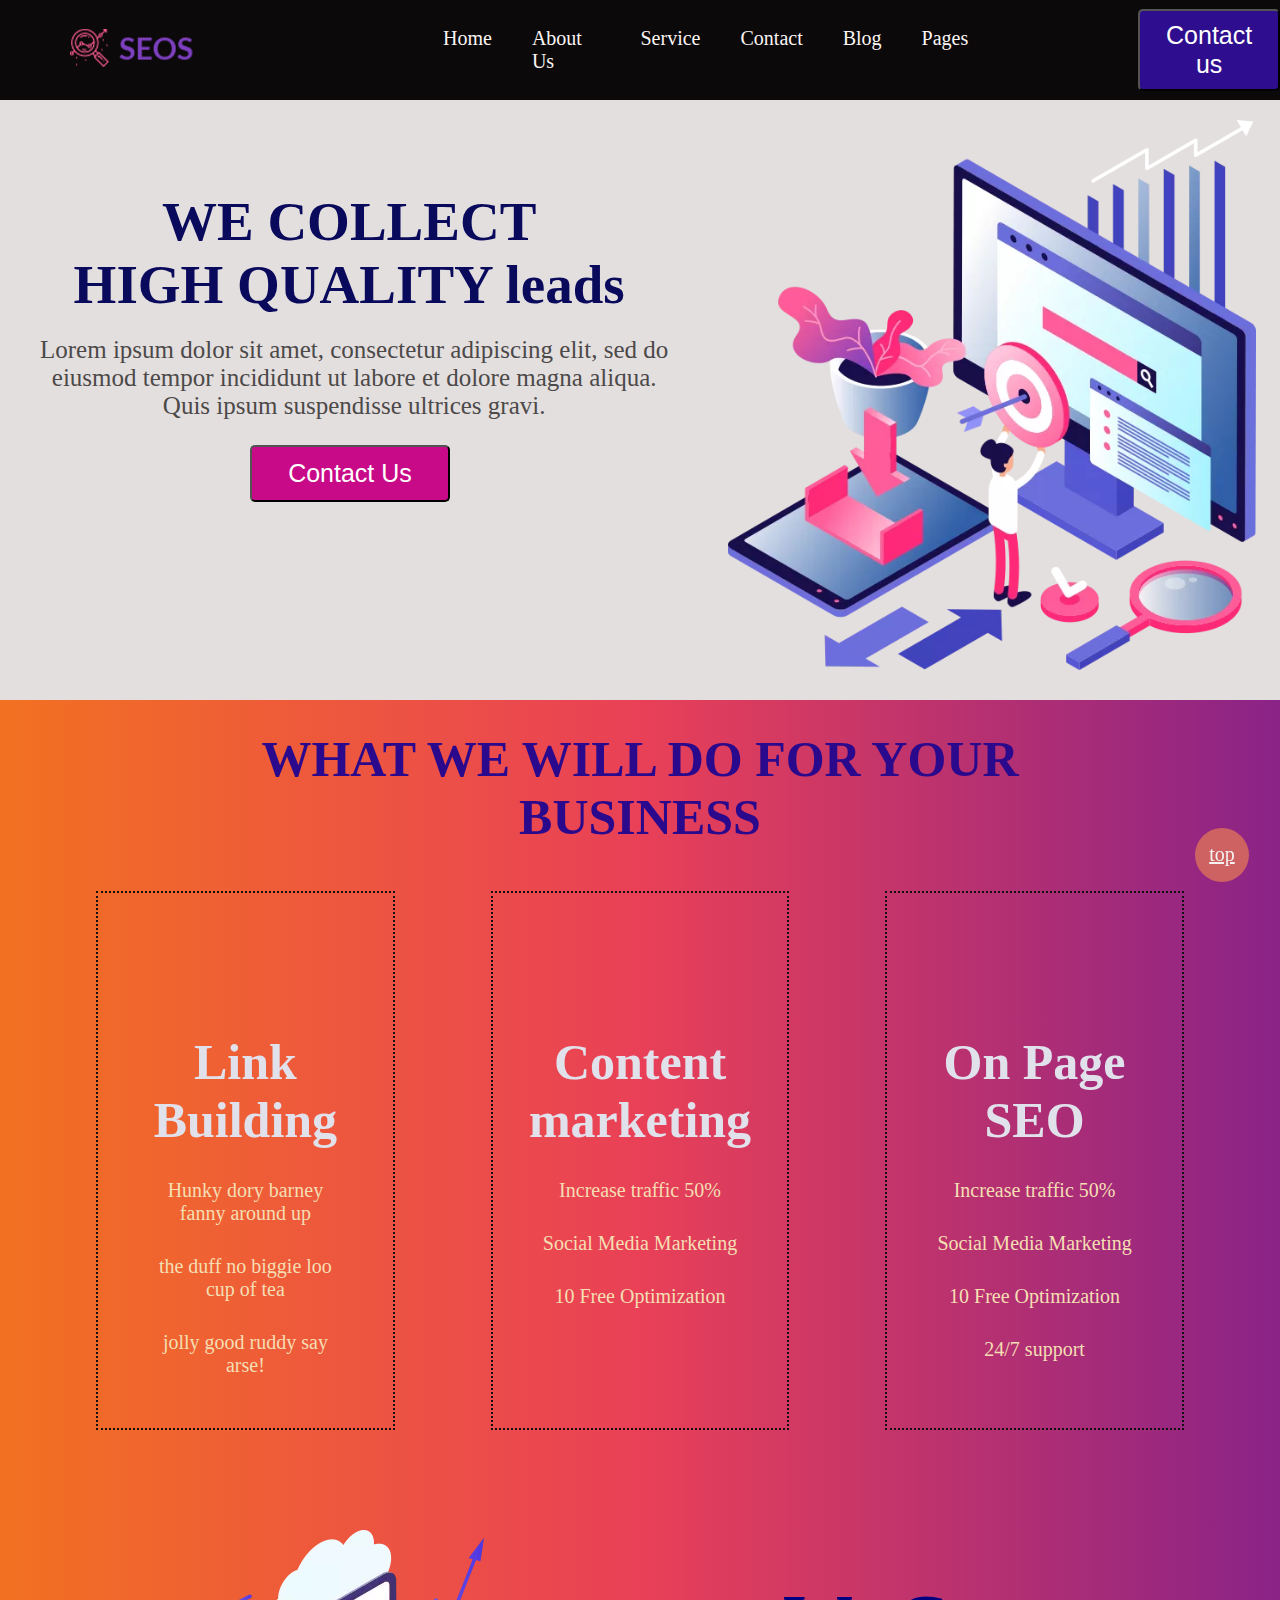
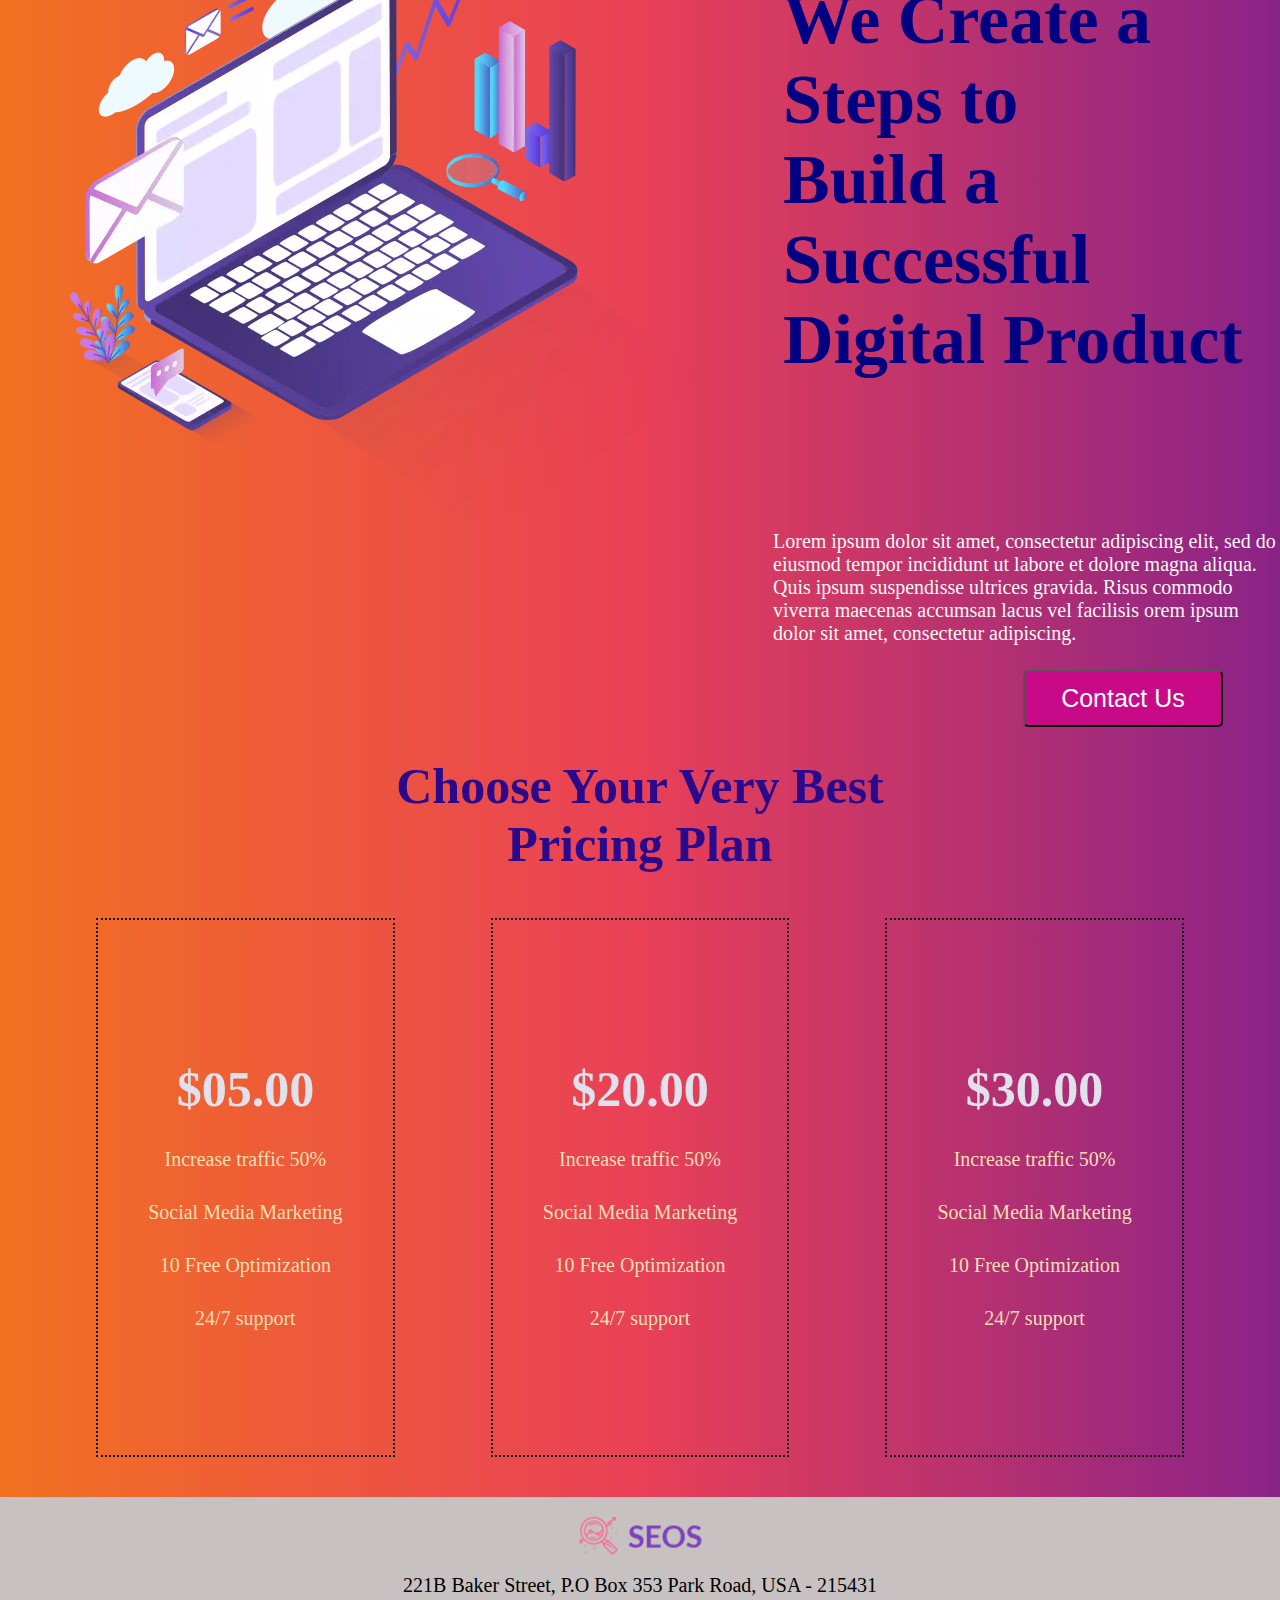
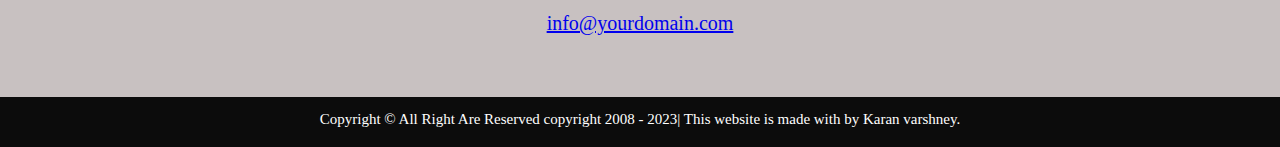
<file: index.html>
<!DOCTYPE html>
<html lang="en">
<head>
    <meta charset="UTF-8">
    <meta http-equiv="X-UA-Compatible" content="IE=edge">
    <meta name="viewport" content="width=device-width, initial-scale=1.0">
    <title>Digital Marketing</title>
    <link rel="shortcut icon" href="logo.png.webp" type="image/x-icon">
    <link rel="stylesheet" href="style.css">
    <link rel="stylesheet" href="https://cdnjs.cloudflare.com/ajax/libs/font-awesome/6.4.0/css/all.min.css" integrity="sha512-iecdLmaskl7CVkqkXNQ/ZH/XLlvWZOJyj7Yy7tcenmpD1ypASozpmT/E0iPtmFIB46ZmdtAc9eNBvH0H/ZpiBw==" crossorigin="anonymous" referrerpolicy="no-referrer" />
</head>
<body class="first-page">
    <header>
        <div class="navbar">
        <div class="logo"><a href="#"><img src="logo.png.webp" alt="logo"></a></div>
        <div class="menu">
            <ul type="none"  class="menu1">
                <li><a href="">Home</a></li>
                <li><a href="">About Us</a></li>
                <li><a href="">Service</a></li>
                <li><a href="contact us.html" target="new">Contact</a></li>
                <li><a href="">Blog</a></li>
                <li><a href="">Pages</a></li>
            </ul>
            <button class="btn">Contact us</button>
        </div>
    </header>
    <section>
        <div><H1>WE COLLECT <br>
            HIGH QUALITY leads</H1>
        <p>Lorem ipsum dolor sit amet, consectetur adipiscing elit, sed do<br> eiusmod tempor incididunt ut labore et dolore magna aliqua. <br>Quis ipsum suspendisse ultrices gravi.</p><button class="btn1">Contact Us</button></div>
        <div class="image">
            <img src="hero_right.png.webp" >
        </div>
    </section>
    <h1 CLASS="heading1">WHAT WE WILL DO FOR YOUR <BR>BUSINESS</h1>
<div class="panel1">
    <div class="shop-section ">
        <div class="box">
            <div class="box-content"> 
                <i class="fa-solid fa-list-check fa-2xl" style="color:#0f0e0f;"></i>
                <p class="paisa">Link Building</p>
                <p class="card" >Hunky dory barney fanny around up</p>
                <p class="card">the duff no biggie loo cup of tea</p>
                <p class="card">jolly good ruddy say arse!</p>
                <i class="fa-solid fa-arrow-right fa-2xs arrow" style="color: #c426e4;"></i>
            </div>
        </div>
        <div class="box">
            <div class="box-content"> 
                <i class="fa-solid fa-award fa-2xl" style="color:#0f0e0f;"></i>
                <p class="paisa">Content marketing</p>
                <p class="card">Increase traffic 50%</p>
                <p class="card" >Social Media Marketing</p>
                <p class="card">10 Free Optimization</p>
                <i class="fa-solid fa-arrow-right fa-2xs arrow" style="color: #c426e4;"></i>
            </div>
        </div>
        <div class="box">
            <div class="box-content"> 
                <i class="fa-solid fa-rocket fa-2xl" style="color: #0f0e0f;"></i>
                <p class="paisa">On Page SEO</p>
                <p class="card">Increase traffic 50%</p>
                <p class="card" >Social Media Marketing</p>
                <p class="card">10 Free Optimization</p>
                <p class="card">24/7 support</p>
                <i class="fa-solid fa-arrow-right fa-2xs arrow" style="color: #c426e4;"></i>
            </div>
        </div>
    </div>
    <div class="panel2">
        <div class="image2">
            <img src="we-create.png.webp" >
        </div>
        <div><H1>We Create a Steps to<br> Build a Successful <br>Digital Product </H1>
        <p>Lorem ipsum dolor sit amet, consectetur adipiscing elit, sed do eiusmod tempor incididunt ut labore et dolore magna aliqua. Quis ipsum suspendisse ultrices gravida. Risus commodo viverra maecenas accumsan lacus vel facilisis orem ipsum dolor sit amet, consectetur adipiscing.</p><button class="btn1">Contact Us</button></div>
    </div>
<div class="panel3">
    <h1 CLASS="heading1">Choose Your Very Best<br> Pricing Plan</h1>
</div>
        <div class="shop-section ">
            <div class="box">
                <div class="box-content"> 
                    <i class="fa-solid fa-arrow-up-right-dots fa-2xl " style="color: #0a2d7c;"></i>
                    <p class="paisa">$05.00</p>
                    <p class="card">Increase traffic 50%
                    <p class="card" >Social Media Marketing</p>
                    <p class="card">10 Free Optimization</p>
                    <p class="card">24/7 support</p>
                </div>
            </div>
            <div class="box">
                <div class="box-content"> 
                    <i class="fa-solid fa-award fa-2xl" style="color:  #0a2d7c;"></i>
                    <p class="paisa">$20.00</p>
                    <p class="card">Increase traffic 50%
                    <p class="card" >Social Media Marketing</p>
                    <p class="card">10 Free Optimization</p>
                    <p class="card">24/7 support</p>
                </div>
            </div>
            <div class="box">
                <div class="box-content"> 
                    <i class="fa-solid fa-rocket fa-2xl" style="color:  #0a2d7c;"></i>
                    <p class="paisa">$30.00</p>
                    <p class="card">Increase traffic 50%
                    <p class="card" >Social Media Marketing</p>
                    <p class="card">10 Free Optimization</p>
                    <p class="card">24/7 support</p>
                </div>
            </div>
        </div>
</div>
<a id="scrollUp" href="#top" style="position: fixed; z-index: 2147483647;">top</a>
<div class="panel5">
<div><a href="#"><img src="logo.png.webp"></a></div>
<p>221B Baker Street, P.O Box 353 Park
    Road, USA - 215431</p>
    <p><a href="#">info@yourdomain.com</p></a>
    <div class="icon">
    <a href="#"><i class="fa-brands fa-facebook fa-2xl" style="color: #1859c9;"></i></a>
    <a href="#"><i class="fa-brands fa-linkedin fa-2xl" style="color: #2766d3;"></i></a>
    <a href="#"><i class="fa-brands fa-square-whatsapp fa-2xl" style="color: #15c132;"></i></a>
    <a href="#"><i class="fa-brands fa-twitter fa-2xl" style="color: #336bcc;"></i></a>
    <a href="#"><i class="fa-brands fa-square-instagram fa-2xl" style="color: #a30f5e;"></i></div></a>
</div>
<footer>
    <P>
        Copyright &copy All Right Are Reserved copyright 2008 - 2023| This website is made with by Karan varshney.
    </P>
</footer>
</body>
</html>
</file>
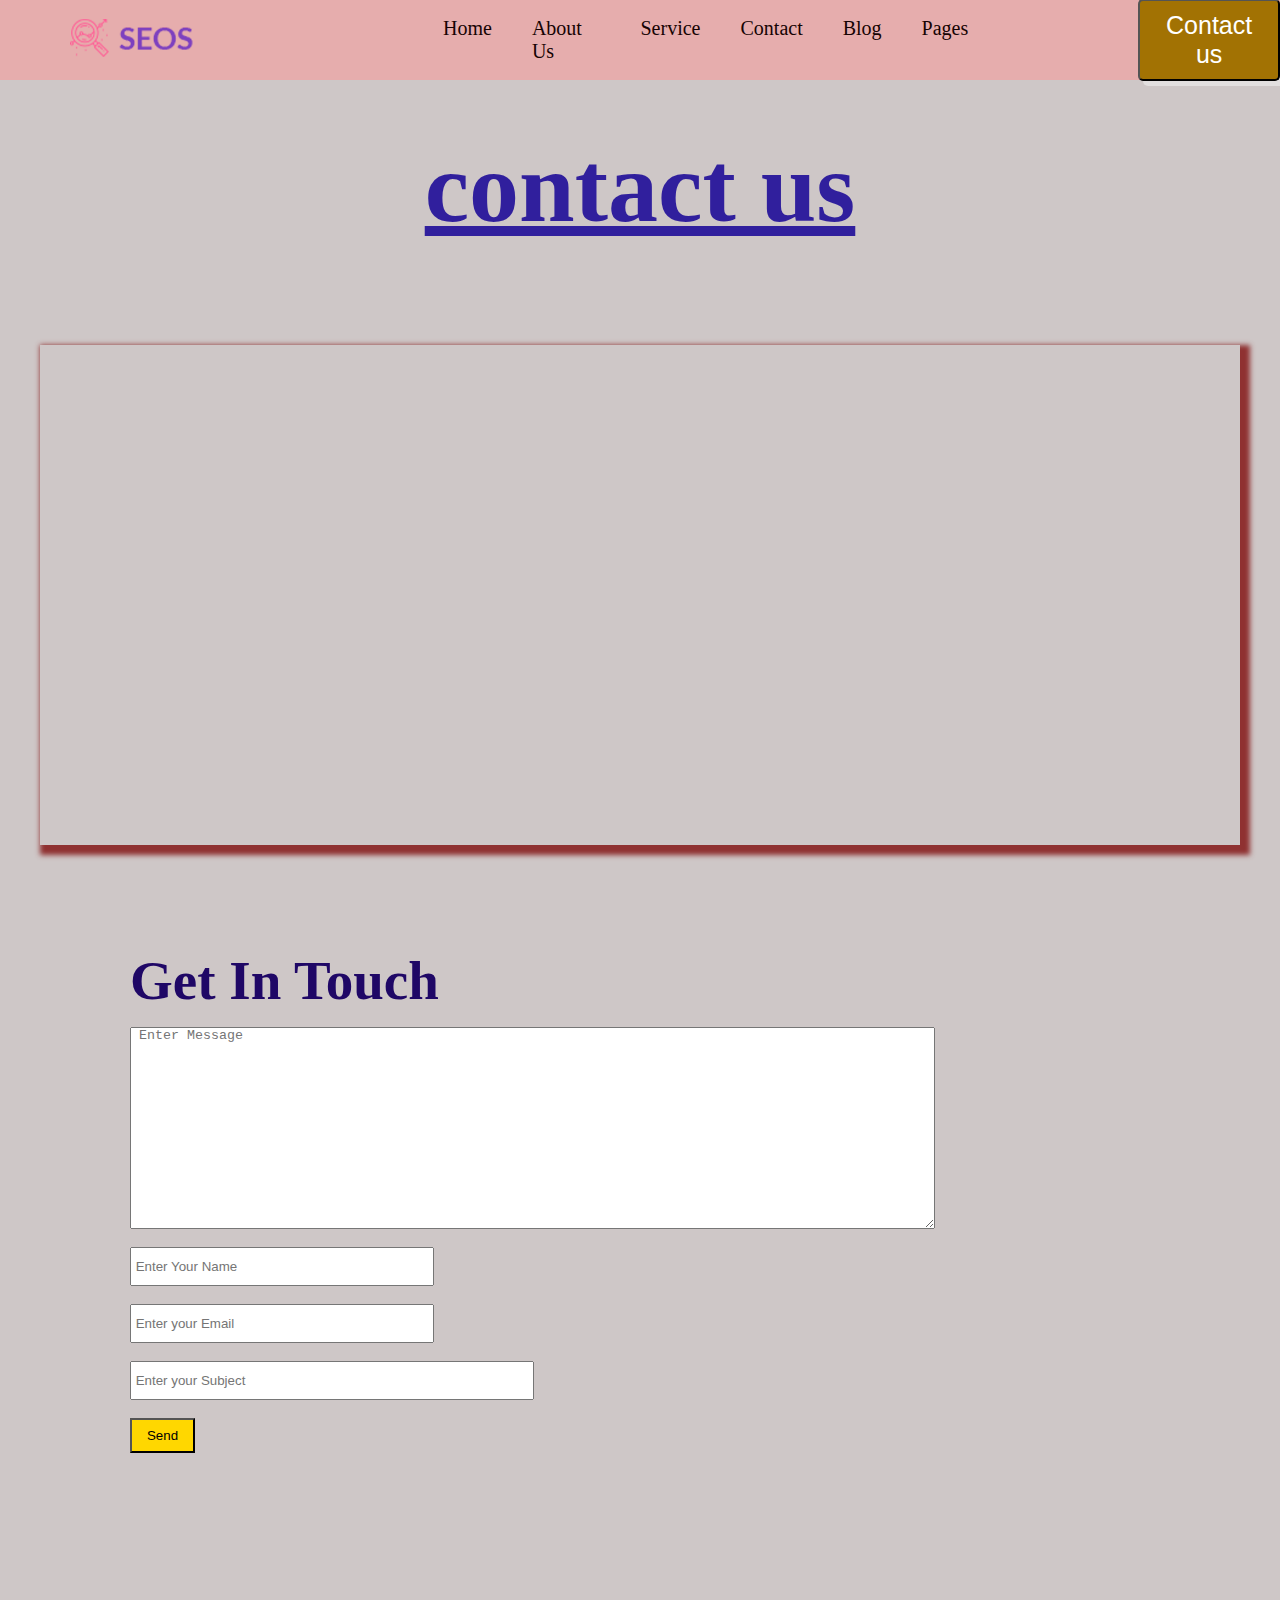
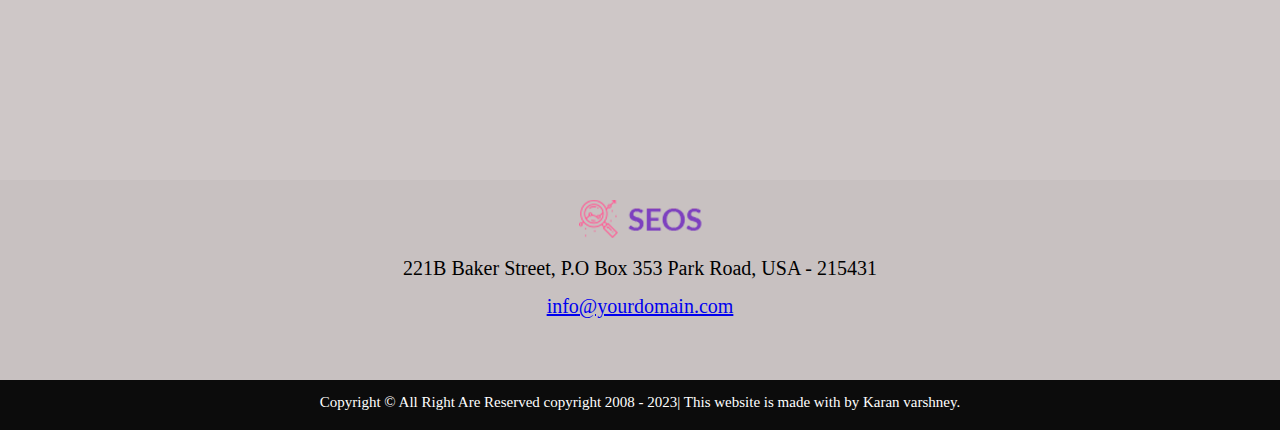
<file: contact us.html>
<!DOCTYPE html>
<html lang="en">
<head>
    <meta charset="UTF-8">
    <meta http-equiv="X-UA-Compatible" content="IE=edge">
    <meta name="viewport" content="width=device-width, initial-scale=1.0">
    <title>Contact Us</title>
    <link rel="stylesheet" href="style.css">
    <link rel="stylesheet" href="https://cdnjs.cloudflare.com/ajax/libs/font-awesome/6.4.0/css/all.min.css" integrity="sha512-iecdLmaskl7CVkqkXNQ/ZH/XLlvWZOJyj7Yy7tcenmpD1ypASozpmT/E0iPtmFIB46ZmdtAc9eNBvH0H/ZpiBw==" crossorigin="anonymous" referrerpolicy="no-referrer" />
</head>
<body class="second-page">
    <header>
        <div class="navbar2">
        <div class="logo2"><a href="#"><img src="logo.png.webp" alt="logo"></a></div>
        <div class="c-menu">
            <ul type="none"  class="c-menu1">
                <li><a href="">Home</a></li>
                <li><a href="">About Us</a></li>
                <li><a href="">Service</a></li>
                <li><a href="contact us.html" target="new">Contact</a></li>
                <li><a href="">Blog</a></li>
                <li><a href="">Pages</a></li>
            </ul>
            <button class="c-btn">Contact us</button>
        </div>
    </header>
    <div class="c-container">
        <h1>contact us</h1> 
        <div class="map">
            <iframe src="https://www.google.com/maps/embed?pb=!1m18!1m12!1m3!1d220.41767685987776!2d78.08649200995623!3d27.88101178837384!2m3!1f0!2f0!3f0!3m2!1i1024!2i768!4f13.1!3m3!1m2!1s0x3974a498c0d1c69d%3A0xd8d9b419187bd9ae!2sLaxmi%20Product!5e0!3m2!1sen!2sin!4v1690366626369!5m2!1sen!2sin" width="1200" height="500" style="border:0;" allowfullscreen="" loading="lazy" referrerpolicy="no-referrer-when-downgrade"></iframe>
        </div>
        <form>
            <p>Get In Touch</p>
            <textarea placeholder=" Enter Message" style=" width: 803px; height: 200px;"></textarea><br>
            <input type="text" placeholder=" Enter Your Name" style="width: 300px; height: 35px;"><br>
            <input type="email" placeholder=" Enter your Email" style="width: 300px; height: 35px"><br>
            <input type="text" placeholder=" Enter your Subject" style="width: 400px; height: 35px"><br>
           <button style="width: 65px; height: 35px; background:gold">Send</button>
        </form>
    </div>
    <div class="c-panel1">
        <div><a href="#"><img src="logo.png.webp"></a></div>
        <p>221B Baker Street, P.O Box 353 Park
            Road, USA - 215431</p>
            <p><a href="#">info@yourdomain.com</p></a>
            <div class="c-icon">
            <a href="#"><i class="fa-brands fa-facebook fa-2xl" style="color: #1859c9;"></i></a>
            <a href="#"><i class="fa-brands fa-linkedin fa-2xl" style="color: #2766d3;"></i></a>
            <a href="#"><i class="fa-brands fa-square-whatsapp fa-2xl" style="color: #15c132;"></i></a>
            <a href="#"><i class="fa-brands fa-twitter fa-2xl" style="color: #336bcc;"></i></a>
            <a href="#"><i class="fa-brands fa-square-instagram fa-2xl" style="color: #a30f5e;"></i></div></a>
        </div>
    <footer>
        <P>
            Copyright &copy All Right Are Reserved copyright 2008 - 2023| This website is made with by Karan varshney.
        </P>
    </footer>
</body>
</html>
</file>
<file: style.css>
*{
    padding: 0;
    margin: 0;
}
.first-page{
    background: -webkit-linear-gradient(0deg, #f27121 0%, #e94057 50%, #8a2387 100%);
}

.navbar{
    background-color: rgb(11, 9, 9) ;
    height: 100px;
    display: flex;
    position: fixed;
    top: 0;
    width: 100%;
}
.logo{
    display: flex;
    align-items: center;
    margin-left: 70px;
}
.logo img:hover{
    border: 2px solid white;
}
.menu{
    display: flex;
    align-items: center;
    margin-left: 230px;   
}
.menu1{
    display: flex;
}
.menu1 li{
    padding:  20px;
}
.menu1 a{
    color: rgb(252, 245, 245);
    text-decoration: none;
    font-size: 20px;
}
.menu1 li:hover{
    background-color: rgb(232, 150, 34) ;
    text-decoration: underline;
    border-radius: 10px;
    
}
.btn{
    background: #2e0e8e ;
    font-size: 25px;
    border-radius: 5px;
    color: white;
    margin-left: 150px;
    padding: 10px;
    animation: example 1s infinite;
    position: relative;
}
/* @keyframes example{
    from{
        background-color:#2e0e8e  ;
    }
    to{
        background-color: red;
        height: 100px;
    }
} */
.btn:hover{
    background: #ab981e;
    cursor: pointer;
}

section{
    display: flex;
    background: rgb(228, 223, 223);
    height: 700px;
}
section h1{
    font-size: 55px;
    color:rgb(10, 10, 92);
    text-align: center;
    margin-top: 190px;
    margin-left: 30px;
}
section p{
    text-align: center;
    font-size: 25px;
    color: rgb(76, 73, 73);
    margin-top: 20px;
    flex-wrap: wrap;
    margin-left: 40px;
    
}
.image{
    margin-top: 120px;
    margin-left: 60px;
}
.image img{
    height: 550px;
}
.btn1{
    background: #c80a88;
    font-size: 25px;
    border-radius: 5px;
    color: white;
    margin-left: 250px;
    margin-top: 25px;
    padding:12px;
    width: 200px;
}
.btn1:hover{
    background: #1f0766;
    cursor: pointer;
}
.heading1{
 color: #2a098c;
 font-size: 50px;
 text-align: center;
 margin-top: 30px;
}
.shop-section{
    display: flex;
    flex-wrap: wrap;
    justify-content: space-evenly;
}
.box{
    height: 500px;
    width: 23%;
    margin-top: 45px;
    padding: 20px 0 15px;
    border: 2px dotted rgb(19, 15, 15);
}
.box:hover{
    box-shadow: 5px 5px 10px 10px #2b231d;
    zoom: 0.9;
}
.box-content{
    margin-left: 1rem;
    margin-right: 1rem;
}
.fa-solid{
    margin-left: 100px;
    margin-top: 30px;
}
.paisa{
    color: rgb(225, 225, 235);
    font-size: 50px;
    margin-top: 40px;
    text-align: center;
    font-weight: 800;
}
.card{
    color: wheat;
    text-align: center;
    font-size: 20px;
    margin: 30px;
}
.box-content i{
    font-size: 70px;
}
.arrow:hover{
font-size: 50px;    
}
.panel2{
    display: flex;
}
.panel2 h1{
    font-size: 70px;
    color: navy;
    margin: 150px 10px;
}
.image2 img{
    margin: 100px 70px;
}
.panel2 p{
    font-size: 20px;
    color: rgb(250, 246, 246)
}
.panel4{
   
    background: rgb(250, 198, 198);
}
.panel5{
    height: 200px;
    background: rgb(200, 193, 193);
    margin-top: 40px;
}
.panel5 div{
    text-align: center;
    padding-top: 20px;
}
.icon{
    font-size: 20px;
    letter-spacing: 10px;
}
.panel5 p{
    font-size: 20px;
    text-align: center;
    margin-top: 15px;
}
footer{
 height: 50px;
 background: rgb(12, 12, 12);
 color: white;
}
footer p{
    font-size: 15px;
    text-align: center;
    padding-top: 14px;
}
#scrollUp {
    background: #ce6262;
    height: 50px;
    width: 50px;
    right: 31px;
    bottom: 18px;
    color: #f6f2f2;
    font-size: 20px;
    text-align: center;
    border-radius: 50%;
    line-height: 48px;
    border: 2px solid transparent;
}


/* CONTACT US CSS */
.navbar2{
    background-color: rgb(230, 173, 173) ;
    height: 80px;
    display: flex;
    position: fixed;
    top: 0;
    width: 100%;
}
.logo2{
    display: flex;
    align-items: center;
    margin-left: 70px;
}
.logo2:hover{
    border: 2px solid white;
}
.c-menu{
    display: flex;
    align-items: center;
    margin-left: 230px;   
}
.c-menu1{
    display: flex;
}
.c-menu1 li{
    padding:  20px;
}
.c-menu1 a{
    color: rgb(22, 3, 3);
    text-decoration: none;
    font-size: 20px;
}
.c-menu1 li:hover{
    background-color: rgb(232, 150, 34) ;
    text-decoration: underline;
    border-radius: 10px;
    
}
.c-btn{
    background: #a27203 ;
    font-size: 25px;
    border-radius: 5px;
    color: white;
    margin-left: 150px;
    padding: 10px;
    animation: example 1s infinite;
    position: relative;
    box-shadow: 5px 5px rgb(226, 223, 223);
    cursor: pointer;
}
.second-page{
    background: #e0e1e2;
}
.c-container{
    height: 1700px;
    background: rgb(206, 199, 199);
    color: rgb(48, 31, 157);
    margin-top: 80px;
    text-align: center;
}
.c-container h1{
    padding-top: 50px;
    font-size: 100px;
    text-decoration: underline;
}
.map{
    padding-top: 100px;
}
.map iframe{
    box-shadow: 5px 5px 5px 5px rgb(143, 49, 49);
}
form p{
    font-size: 55px;
    color: #1f0766;
    font-weight: 800;
    margin-top: 100px;
    text-align: left;
   margin-bottom: 15px;
}
form{
    margin-left: 130px;
    display: flex;
    flex-direction: column;
}

.c-panel1{
    height: 200px;
    background: rgb(200, 193, 193);
}
.c-panel1 div{
    text-align: center;
    padding-top: 20px;
}
.c-icon{
    font-size: 20px;
    letter-spacing: 10px;
}
.c-panel1 img:hover{
    border: 2px solid black;
}
.c-panel1 p{
    font-size: 20px;
    text-align: center;
    margin-top: 15px;
}
</file>
